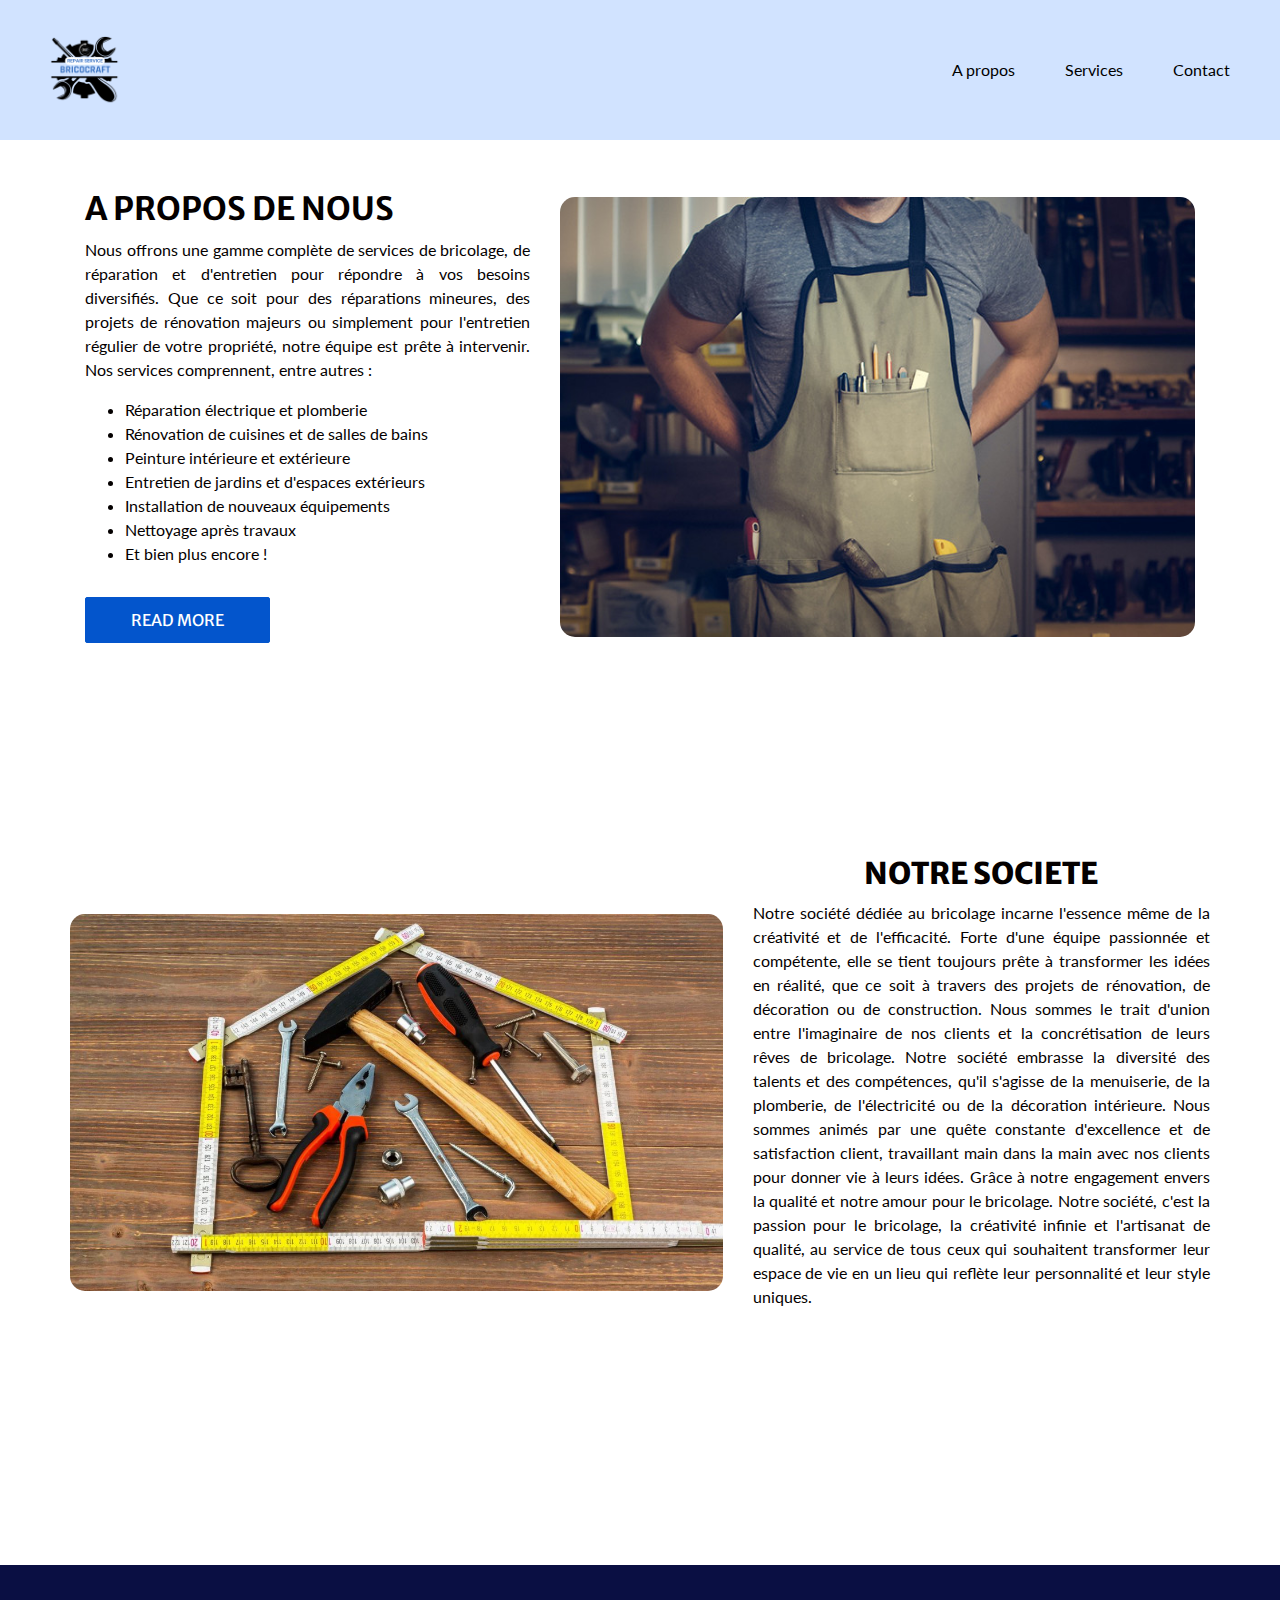
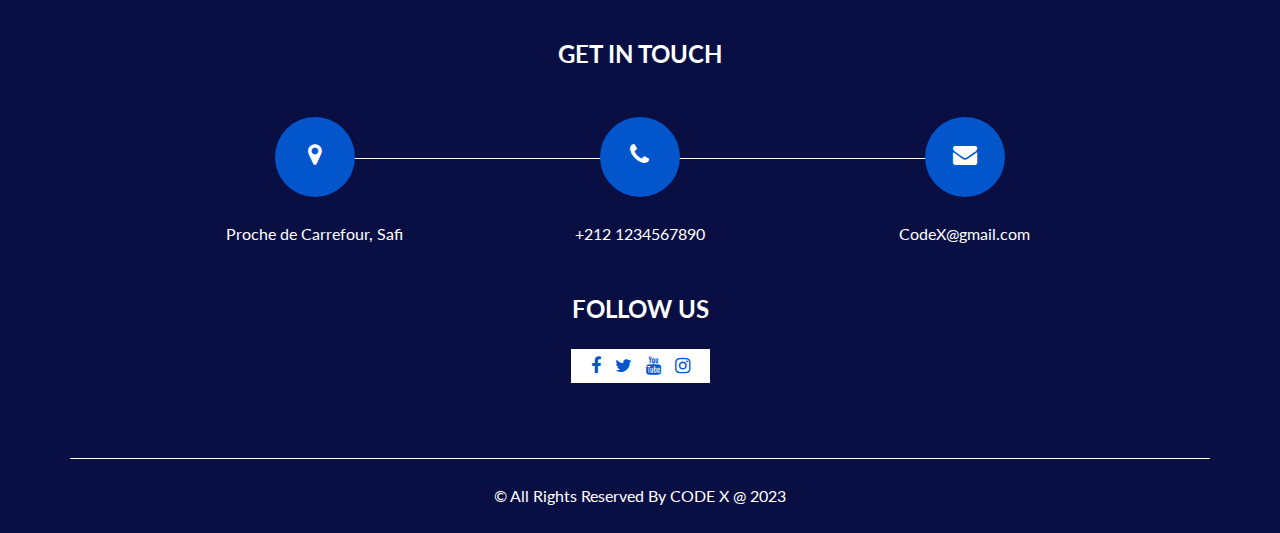
<file: about.html>
<!DOCTYPE html>
<html>
  <head>
    <meta charset="utf-8" />
    <meta http-equiv="X-UA-Compatible" content="IE=edge" />
    <meta
      name="viewport"
      content="width=device-width, initial-scale=1, shrink-to-fit=no"
    />
    <meta name="keywords" content="" />
    <meta name="description" content="" />
    <meta name="author" content="" />
    <title>BricoCraft</title>
    <link
      rel="stylesheet"
      type="text/css"
      href="https://cdnjs.cloudflare.com/ajax/libs/OwlCarousel2/2.3.4/assets/owl.carousel.min.css"
    />
    <link rel="icon" href="images/bricolage.png" type="image/x-icon">
    <link rel="stylesheet" type="text/css" href="css/bootstrap.css" />
    <link rel="stylesheet" type="text/css" href="css/font-awesome.min.css" />
    <link href="css/style.css" rel="stylesheet" />
    <link href="css/responsive.css" rel="stylesheet" />
  </head>

  <body>
    <div class="hero_area">
      <header class="header_section">
        <div class="header_bottom">
          <div class="container-fluid">
            <nav class="navbar navbar-expand-lg custom_nav-container">
              <a class="navbar-brand" href="index.html">
                <img
                  src="images/bricolage.png"
                  style="background: transparent"
                  width="120px"
                  alt=""
                />
              </a>
              <button
                class="navbar-toggler"
                type="button"
                data-toggle="collapse"
                data-target="#navbarSupportedContent"
                aria-controls="navbarSupportedContent"
                aria-expanded="false"
                aria-label="Toggle navigation"
              >
                <span class=""> </span>
              </button>

              <div class="collapse navbar-collapse" id="navbarSupportedContent">
                <ul class="navbar-nav">
                  <li class="nav-item active"></li>
                  <li class="nav-item">
                    <a class="nav-link" href="about.html"> A propos</a>
                  </li>
                  <li class="nav-item">
                    <a class="nav-link" href="services.html">Services</a>
                  </li>
                  <li class="nav-item">
                    <a class="nav-link" href="contact.html">Contact</a>
                  </li>
                </ul>
              </div>
            </nav>
          </div>
        </div>
      </header>
    </div>
    <section class="about_section layout_padding-bottom">
      <div class="container">
        <div class="row" style="margin: 50px 0">
          <div class="col-lg-5 col-md-6">
            <div class="detail-box">
              <h2>A propos de Nous</h2>
              <p style="text-align: justify">
                Nous offrons une gamme complète de services de bricolage, de
                réparation et d'entretien pour répondre à vos besoins
                diversifiés. Que ce soit pour des réparations mineures, des
                projets de rénovation majeurs ou simplement pour l'entretien
                régulier de votre propriété, notre équipe est prête à
                intervenir. Nos services comprennent, entre autres :
              </p>
              <ul>
                <li>Réparation électrique et plomberie</li>
                <li>Rénovation de cuisines et de salles de bains</li>
                <li>Peinture intérieure et extérieure</li>
                <li>Entretien de jardins et d'espaces extérieurs</li>
                <li>Installation de nouveaux équipements</li>
                <li>Nettoyage après travaux</li>
                <li>Et bien plus encore !</li>
              </ul>

              <a href="#notreSoc"> Read More </a>
            </div>
          </div>
          <div class="col-lg-7 col-md-6">
            <div class="img-box">
              <img
                src="images/about-img.jpg"
                style="border-radius: 15px"
                alt=""
              />
            </div>
          </div>
        </div>
        <br />
      </div>
      <section class="about_section layout_padding-bottom">
        <div class="container">
          <div class="row" style="flex-direction: row-reverse;">
            <div class="col-lg-5 col-md-6">
              <div class="detail-box" style="text-align: justify;">
                <h2 style="font-size: 30px;font-weight: 800;text-align: center;margin-top: 30%;" id="notreSoc">
                  Notre Societe
                </h2>
                <p>
                  Notre société dédiée au bricolage incarne l'essence même de la
                créativité et de l'efficacité. Forte d'une équipe passionnée et
                compétente, elle se tient toujours prête à transformer les idées
                en réalité, que ce soit à travers des projets de rénovation, de
                décoration ou de construction. Nous sommes le trait d'union
                entre l'imaginaire de nos clients et la concrétisation de leurs
                rêves de bricolage. Notre société embrasse la diversité des
                talents et des compétences, qu'il s'agisse de la menuiserie, de
                la plomberie, de l'électricité ou de la décoration intérieure.
                Nous sommes animés par une quête constante d'excellence et de
                satisfaction client, travaillant main dans la main avec nos
                clients pour donner vie à leurs idées. Grâce à notre engagement
                envers la qualité et notre amour pour le bricolage. Notre société, c'est la passion pour le
                bricolage, la créativité infinie et l'artisanat de qualité, au
                service de tous ceux qui souhaitent transformer leur espace de
                vie en un lieu qui reflète leur personnalité et leur style
                uniques.
                </p>
              </div>
            </div>
            <div class="col-lg-7 col-md-6">
              <div class="img-box">
                <img src="images/bric.jpg" style="margin-top: 25%; border-radius: 15px"alt=""/>
              </div>
            </div>
          </div>
        </div>
      </section> 
    </section>
    <section class="info_section">
      <div class="container">
        <h4>Get In Touch</h4>
        <div class="row">
          <div class="col-lg-10 mx-auto">
            <div class="info_items">
              <div class="row">
                <div class="col-md-4">
                  <a href="">
                    <div class="item">
                      <div class="img-box">
                        <i class="fa fa-map-marker" aria-hidden="true"></i>
                      </div>
                      <p>Proche de Carrefour, Safi</p>
                    </div>
                  </a>
                </div>
                <div class="col-md-4">
                  <a href="">
                    <div class="item">
                      <div class="img-box">
                        <i class="fa fa-phone" aria-hidden="true"></i>
                      </div>
                      <p>+212 1234567890</p>
                    </div>
                  </a>
                </div>
                <div class="col-md-4">
                  <a href="">
                    <div class="item">
                      <div class="img-box">
                        <i class="fa fa-envelope" aria-hidden="true"></i>
                      </div>
                      <p>CodeX@gmail.com</p>
                    </div>
                  </a>
                </div>
              </div>
            </div>
          </div>
        </div>
      </div>
      <div class="social-box">
        <h4>Follow Us</h4>
        <div class="box">
          <a href="">
            <i class="fa fa-facebook" aria-hidden="true"></i>
          </a>
          <a href="">
            <i class="fa fa-twitter" aria-hidden="true"></i>
          </a>
          <a href="">
            <i class="fa fa-youtube" aria-hidden="true"></i>
          </a>
          <a href="">
            <i class="fa fa-instagram" aria-hidden="true"></i>
          </a>
        </div>
      </div>
    </section>
    <footer class="footer_section">
      <div class="container">
        <p>
          &copy; <span id="displayDateYear"></span> All Rights Reserved By
          <a href="https://html.design/">CODE X @ 2023</a>
        </p>
      </div>
    </footer>
  </body>
</html>
</file>
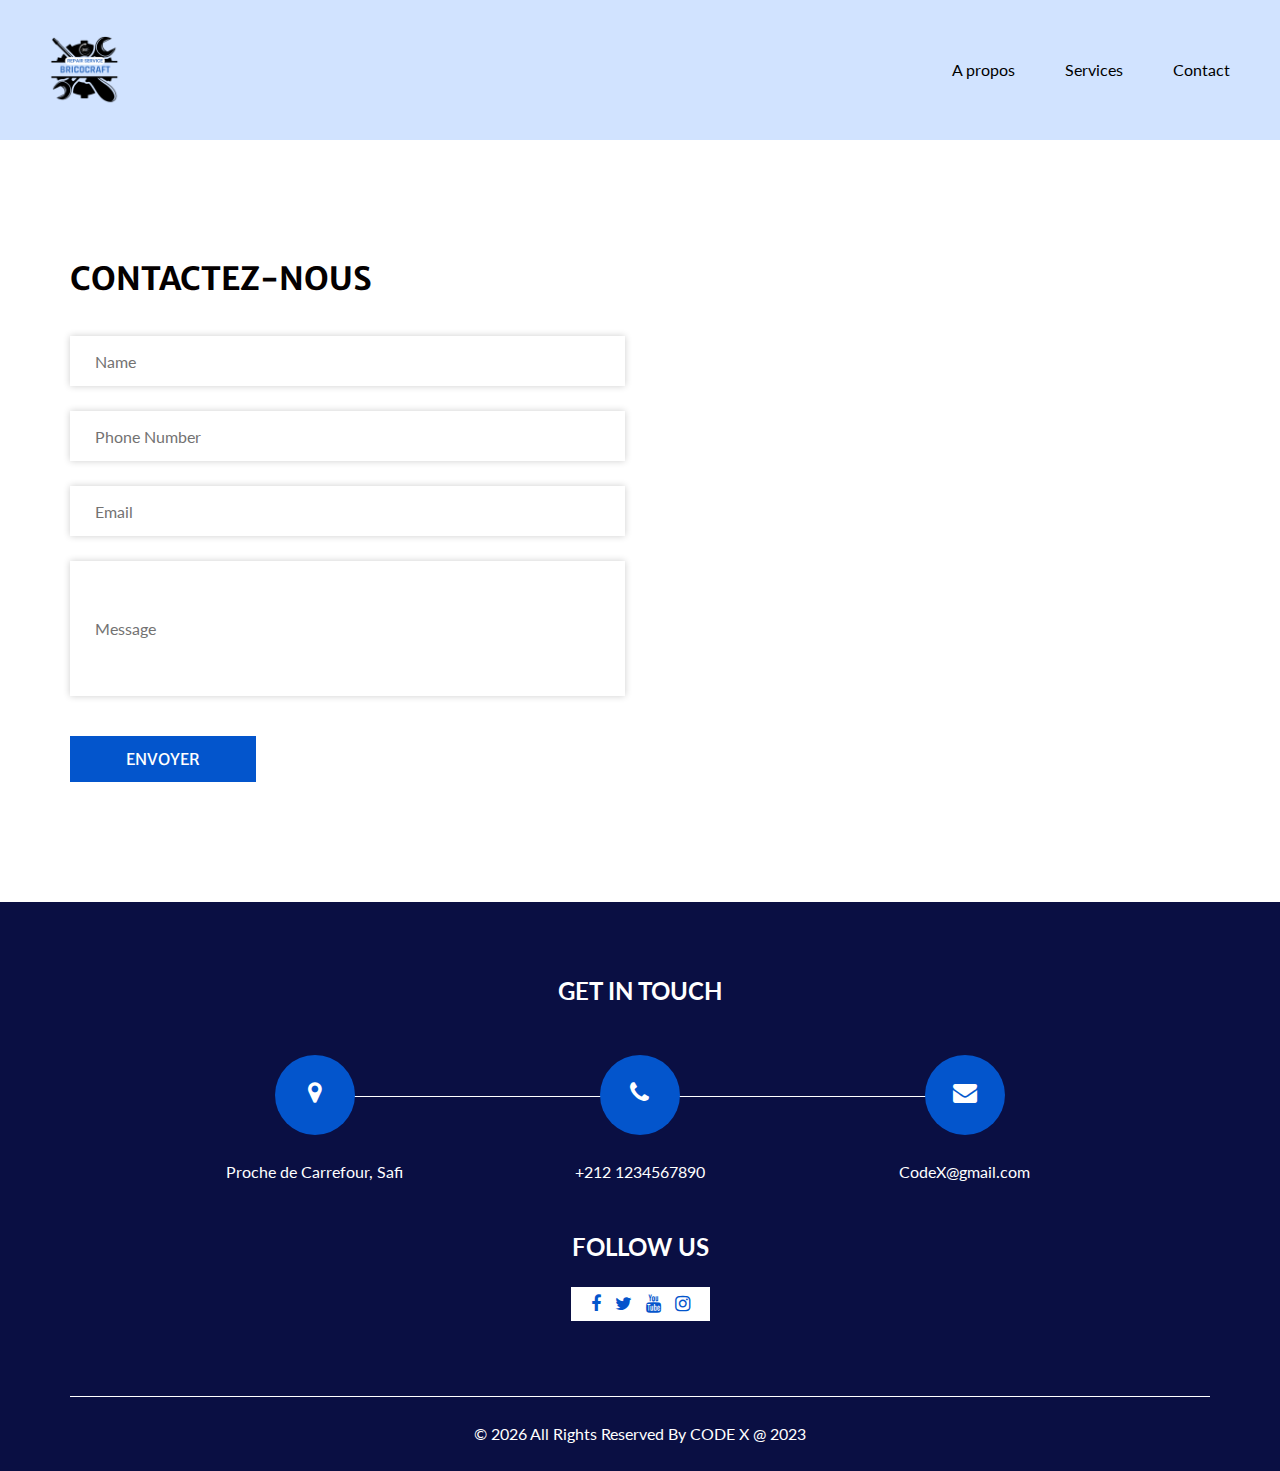
<file: contact.html>
<!DOCTYPE html>
<html>
  <head>
    <meta charset="utf-8" />
    <meta http-equiv="X-UA-Compatible" content="IE=edge" />
    <meta
      name="viewport"
      content="width=device-width, initial-scale=1, shrink-to-fit=no"
    />
    <meta name="keywords" content="" />
    <meta name="description" content="" />
    <meta name="author" content="" />
    <title>BricoCraft</title>
    <link
      rel="stylesheet"
      type="text/css"
      href="https://cdnjs.cloudflare.com/ajax/libs/OwlCarousel2/2.3.4/assets/owl.carousel.min.css"
    />
    <link rel="icon" href="images/bricolage.png" type="image/x-icon">
    <link rel="stylesheet" type="text/css" href="css/bootstrap.css" />
    <link rel="stylesheet" type="text/css" href="css/font-awesome.min.css" />
    <link href="css/style.css" rel="stylesheet" />
    <link href="css/responsive.css" rel="stylesheet" />
  </head>

  <body>
    <div class="hero_area">
      <header class="header_section">
        <div class="header_bottom">
          <div class="container-fluid">
            <nav class="navbar navbar-expand-lg custom_nav-container">
              <a class="navbar-brand" href="index.html">
                <img src="images/bricolage.png" style="background: transparent;"  width="120px" alt="">
              </a>
              <button
                class="navbar-toggler"
                type="button"
                data-toggle="collapse"
                data-target="#navbarSupportedContent"
                aria-controls="navbarSupportedContent"
                aria-expanded="false"
                aria-label="Toggle navigation"
              >
                <span class=""> </span>
              </button>

              <div class="collapse navbar-collapse" id="navbarSupportedContent">
                <ul class="navbar-nav ">
                    <li class="nav-item">
                      <a class="nav-link" href="about.html"> A propos</a>
                    </li>
                    <li class="nav-item">
                      <a class="nav-link" href="services.html">Services</a>
                    </li>
                    <li class="nav-item">
                      <a class="nav-link" href="contact.html">Contact</a>
                    </li>
                  </ul>
              </div>
            </nav>
          </div>
        </div>
      </header>
    </div>
    <section class="contact_section layout_padding">
      <div class="container">
        <div class="heading_container">
          <h2>Contactez-nous</h2>
        </div>
        <div class="row">
          <div class="col-md-6">
            <form action="">
              <div>
                <input type="text" placeholder="Name" />
              </div>
              <div>
                <input type="text" placeholder="Phone Number" />
              </div>
              <div>
                <input type="email" placeholder="Email" />
              </div>
              <div>
                <input type="text" class="message-box" placeholder="Message" />
              </div>
              <div class="d-flex">
                <button>Envoyer</button>
              </div>
            </form>
          </div>
          <div class="col-md-6">
            <div class="map_container">
              <div class="map">
                <iframe src="https://www.google.com/maps/embed?pb=!1m18!1m12!1m3!1d3372.7000598514055!2d-9.23766132449436!3d32.293041173869646!2m3!1f0!2f0!3f0!3m2!1i1024!2i768!4f13.1!3m3!1m2!1s0xdac211719897669%3A0x6f59fa5bb517f58a!2sYouCode%20Safi!5e0!3m2!1sfr!2sma!4v1696585464386!5m2!1sfr!2sma" width="600" height="450" style="border:0;" allowfullscreen="" loading="lazy" referrerpolicy="no-referrer-when-downgrade"></iframe>
              </div>
            </div>
          </div>
        </div>
      </div>
    </section>
    <section class="info_section ">
    <div class="container">
      <h4>
        Get In Touch
      </h4>
      <div class="row">
        <div class="col-lg-10 mx-auto">
          <div class="info_items">
            <div class="row">
              <div class="col-md-4">
                <a href="">
                  <div class="item ">
                    <div class="img-box ">
                      <i class="fa fa-map-marker" aria-hidden="true"></i>
                    </div>
                    <p>
                      Proche de Carrefour, Safi
                    </p>
                  </div>
                </a>
              </div>
              <div class="col-md-4">
                <a href="">
                  <div class="item ">
                    <div class="img-box ">
                      <i class="fa fa-phone" aria-hidden="true"></i>
                    </div>
                    <p>
                      +212 1234567890
                    </p>
                  </div>
                </a>
              </div>
              <div class="col-md-4">
                <a href="">
                  <div class="item ">
                    <div class="img-box">
                      <i class="fa fa-envelope" aria-hidden="true"></i>
                    </div>
                    <p>
                      CodeX@gmail.com
                    </p>
                  </div>
                </a>
              </div>
            </div>
          </div>
        </div>
      </div>
    </div>
    <div class="social-box">
      <h4>
        Follow Us
      </h4>
      <div class="box">
        <a href="">
          <i class="fa fa-facebook" aria-hidden="true"></i>
        </a>
        <a href="">
          <i class="fa fa-twitter" aria-hidden="true"></i>
        </a>
        <a href="">
          <i class="fa fa-youtube" aria-hidden="true"></i>
        </a>
        <a href="">
          <i class="fa fa-instagram" aria-hidden="true"></i>
        </a>
      </div>
    </div>
  </section>
  <footer class="footer_section">
    <div class="container">
      <p>
        &copy; <span id="displayDateYear"></span> All Rights Reserved By
        <a href="https://html.design/">CODE X @ 2023</a>
      </p>
    </div>
  </footer>
  <script src="js/jquery-3.4.1.min.js"></script>
  <script src="js/bootstrap.js"></script>
  <script src="https://cdnjs.cloudflare.com/ajax/libs/OwlCarousel2/2.3.4/owl.carousel.min.js">
  </script>
  <script src="js/custom.js"></script>

  </body>
</html>
</file>
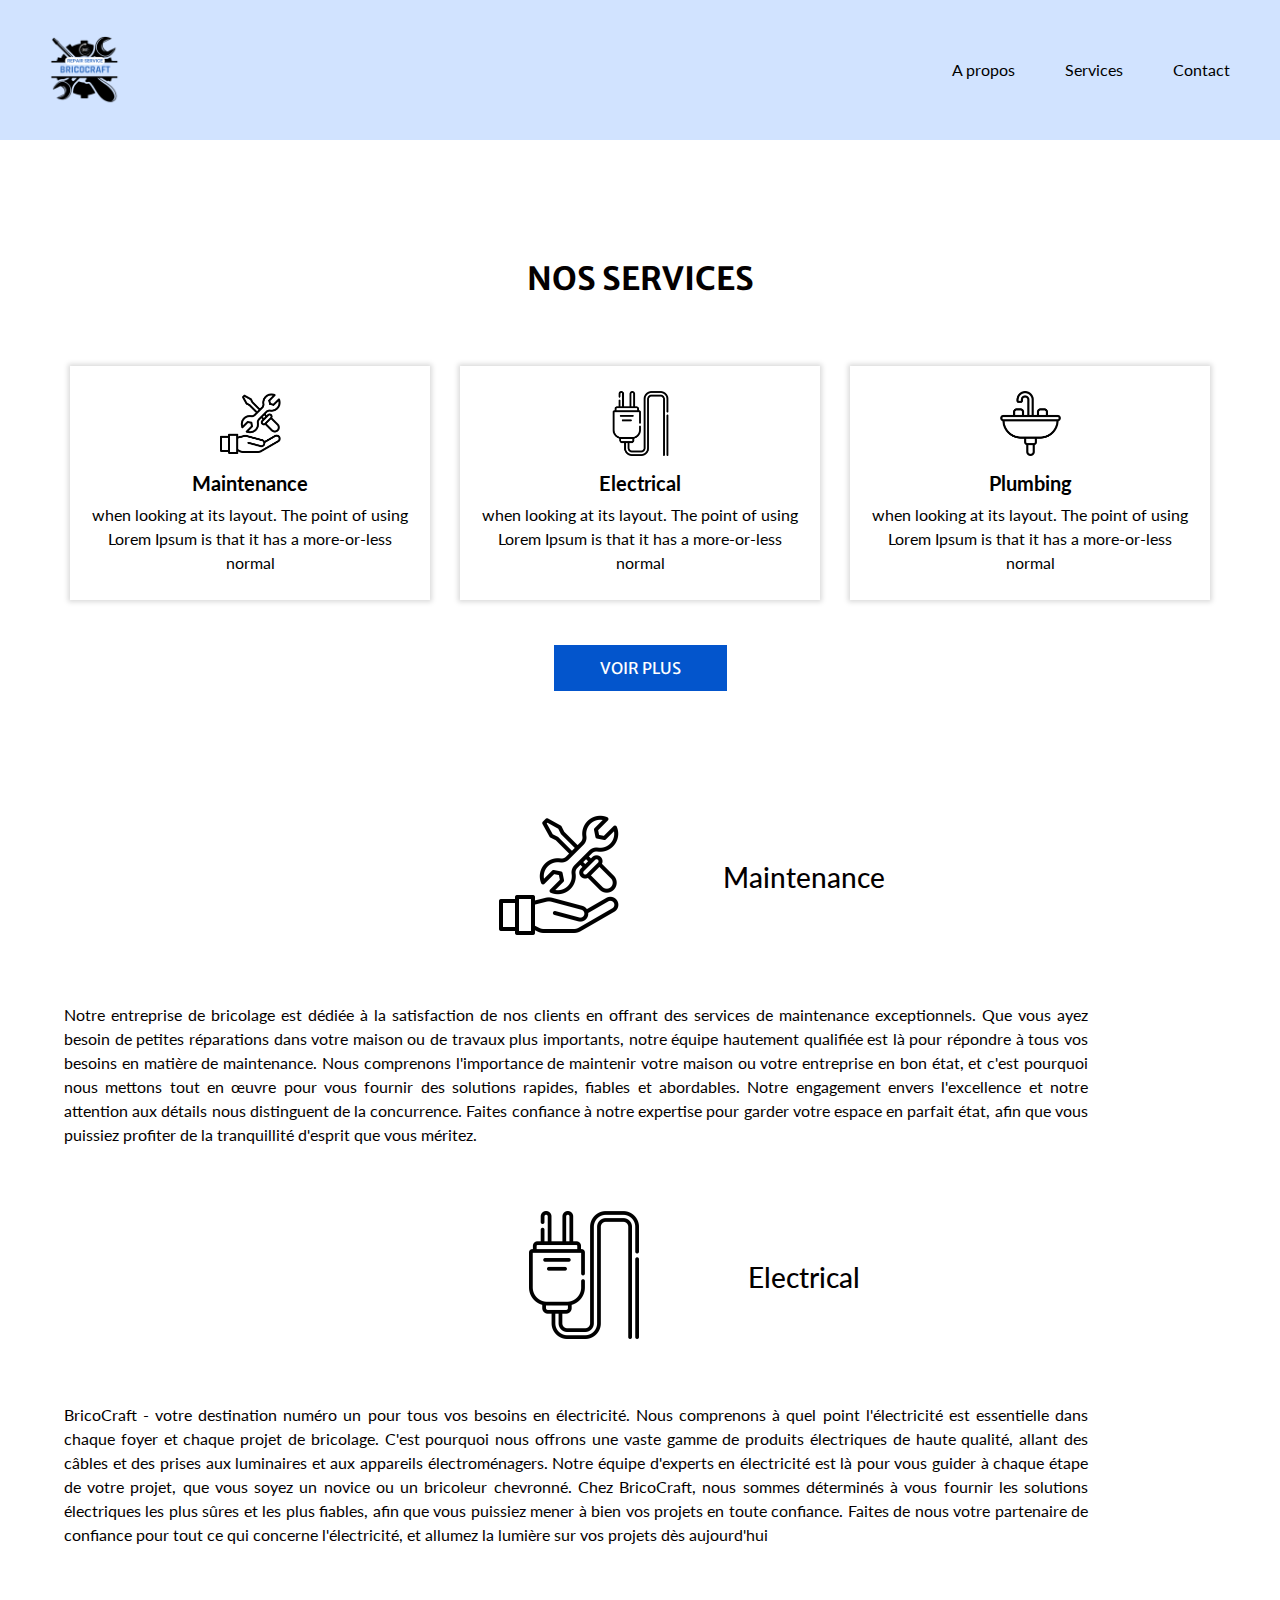
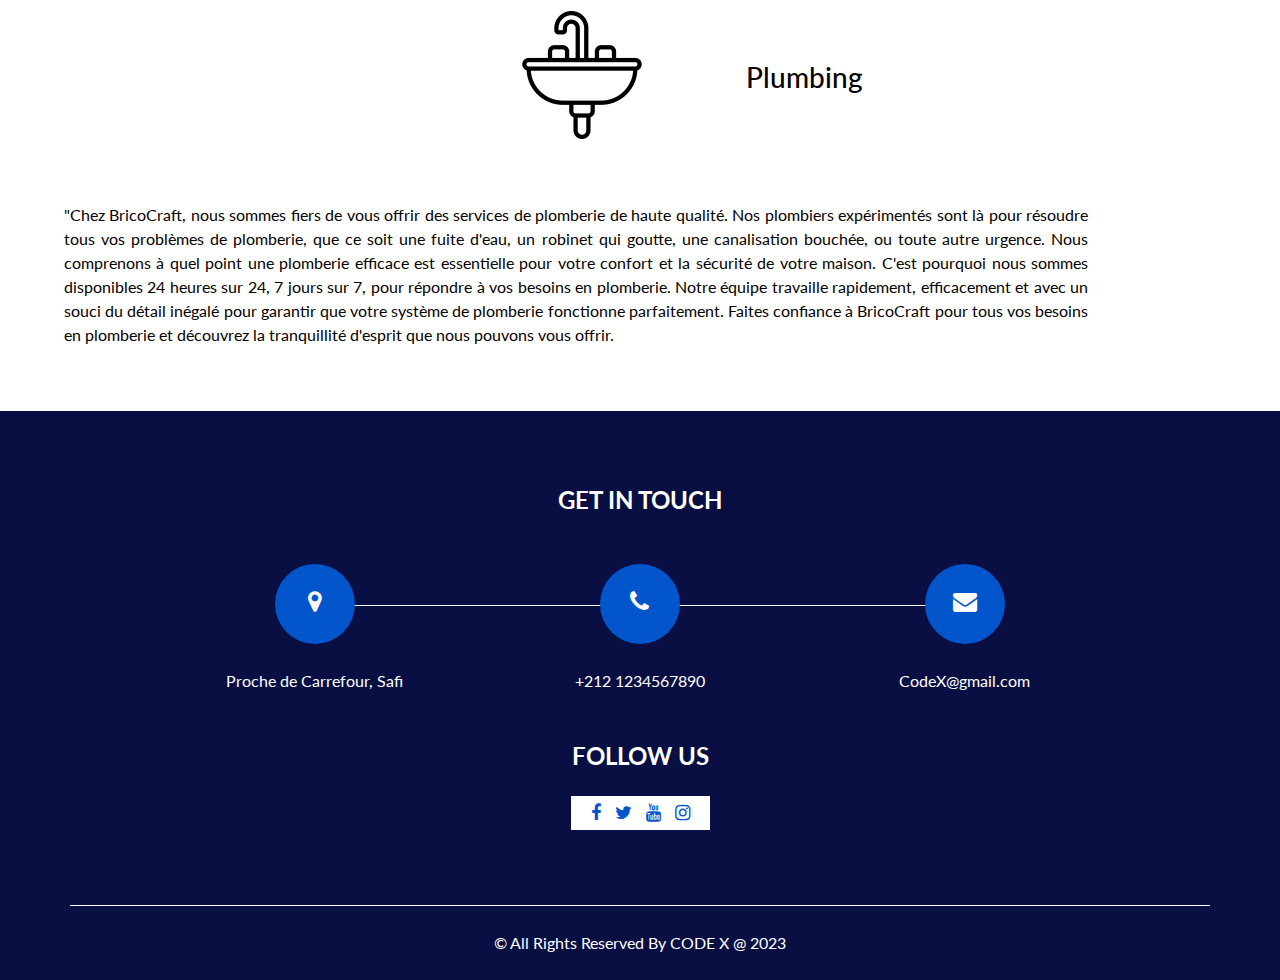
<file: services.html>
<!DOCTYPE html>
<html>
  <head>
    <meta charset="utf-8" >
    <meta http-equiv="X-UA-Compatible" content="IE=edge" >
    <meta
      name="viewport"
      content="width=device-width, initial-scale=1, shrink-to-fit=no"
    >
    <meta name="keywords" content="" >
    <meta name="description" content="" >
    <meta name="author" content="" >
    <title>BricoCraft</title>
    <link
      rel="stylesheet"
      type="text/css"
      href="https://cdnjs.cloudflare.com/ajax/libs/OwlCarousel2/2.3.4/assets/owl.carousel.min.css"
    >
    <link rel="icon" href="images/bricolage.png" type="image/x-icon" >
    <link rel="stylesheet" type="text/css" href="css/bootstrap.css" >
    <link rel="stylesheet" type="text/css" href="css/font-awesome.min.css" >
    <link href="css/style.css" rel="stylesheet" >
    <link href="css/responsive.css" rel="stylesheet" >
  </head>

  <body>
    <div class="hero_area">
      <header class="header_section">
        <div class="header_bottom">
          <div class="container-fluid">
            <nav class="navbar navbar-expand-lg custom_nav-container">
              <a class="navbar-brand" href="index.html">
                <img
                  src="images/bricolage.png"
                  style="background: transparent"
                  width="120px"
                  alt=""
                >
              </a>
              <button
                class="navbar-toggler"
                type="button"
                data-toggle="collapse"
                data-target="#navbarSupportedContent"
                aria-controls="navbarSupportedContent"
                aria-expanded="false"
                aria-label="Toggle navigation"
              >
                <span class=""> </span>
              </button>

              <div class="collapse navbar-collapse" id="navbarSupportedContent">
                <ul class="navbar-nav">
                  <li class="nav-item">
                    <a class="nav-link" href="about.html"> A propos</a>
                  </li>
                  <li class="nav-item">
                    <a class="nav-link" href="services.html">Services</a>
                  </li>
                  <li class="nav-item">
                    <a class="nav-link" href="contact.html">Contact</a>
                  </li>
                </ul>
              </div>
            </nav>
          </div>
        </div>
      </header>
    </div>
    <section class="service_section layout_padding">
      <div class="container">
        <div class="heading_container heading_center">
          <h2>Nos Services</h2>
        </div>
        <div class="row" style="display: flex;">
          <a href="#maintenance" class="col-sm-6 col-md-4 mx-auto" style="color: black;">
            <div>
              <div class="box">
                <div class="img-box">
                  <img src="images/s1.png" alt="" >
                </div>
                <div class="detail-box">
                  <h5>Maintenance</h5>
                  <p>
                    when looking at its layout. The point of using Lorem Ipsum
                    is that it has a more-or-less normal
                  </p>
                </div>
              </div>
            </div>
          </a>
          <a href="#electrical" class="col-sm-6 col-md-4 mx-auto" style="color: black;">
            <div >
              <div class="box">
                <div class="img-box">
                  <img src="images/s2.png" alt="" >
                </div>
                <div class="detail-box">
                  <h5>Electrical</h5>
                  <p>
                    when looking at its layout. The point of using Lorem Ipsum
                    is that it has a more-or-less normal
                  </p>
                </div>
              </div>
            </div>
          </a>
          <a href="#plumbing" class="col-sm-6 col-md-4 mx-auto" style="color: black;">
            <div >
              <div class="box">
                <div class="img-box">
                  <img src="images/s3.png" alt="" >
                </div>
                <div class="detail-box">
                  <h5>Plumbing</h5>
                  <p>
                    when looking at its layout. The point of using Lorem Ipsum
                    is that it has a more-or-less normal
                  </p>
                </div>
              </div>
            </div>
          </a>
        </div>
        <div class="btn-box">
          <a href="#maintenance"> Voir Plus </a>
        </div>
      </div>
    </section>
    <section class="view-more">
      <div>
        <div style="display: flex; justify-content: center">
          <img src="images/s1.png" style="margin: 0 100px;width:10% " alt="" >
          <h3 style="margin-top: 50px" id="maintenance">Maintenance</h3>
        </div>
        <p style="width: 80%; margin: 5%; text-align: justify">
          Notre entreprise de bricolage est dédiée à la satisfaction de nos
          clients en offrant des services de maintenance exceptionnels. Que vous
          ayez besoin de petites réparations dans votre maison ou de travaux
          plus importants, notre équipe hautement qualifiée est là pour répondre
          à tous vos besoins en matière de maintenance. Nous comprenons
          l'importance de maintenir votre maison ou votre entreprise en bon
          état, et c'est pourquoi nous mettons tout en œuvre pour vous fournir
          des solutions rapides, fiables et abordables. Notre engagement envers
          l'excellence et notre attention aux détails nous distinguent de la
          concurrence. Faites confiance à notre expertise pour garder votre
          espace en parfait état, afin que vous puissiez profiter de la
          tranquillité d'esprit que vous méritez.
        </p>
      </div>
      <div>
        <div style="display: flex; justify-content: center">
          <img src="images/s2.png" style="margin: 0 100px;width:10% " alt="" >
          <h3 style="margin-top: 50px" id="electrical">Electrical</h3>
        </div>
        <p style="width: 80%; margin: 5%; text-align: justify">
          BricoCraft - votre destination numéro un pour tous vos besoins en
          électricité. Nous comprenons à quel point l'électricité est
          essentielle dans chaque foyer et chaque projet de bricolage. C'est
          pourquoi nous offrons une vaste gamme de produits électriques de haute
          qualité, allant des câbles et des prises aux luminaires et aux
          appareils électroménagers. Notre équipe d'experts en électricité est
          là pour vous guider à chaque étape de votre projet, que vous soyez un
          novice ou un bricoleur chevronné. Chez BricoCraft, nous sommes
          déterminés à vous fournir les solutions électriques les plus sûres et
          les plus fiables, afin que vous puissiez mener à bien vos projets en
          toute confiance. Faites de nous votre partenaire de confiance pour
          tout ce qui concerne l'électricité, et allumez la lumière sur vos
          projets dès aujourd'hui
        </p>
      </div>
      <div>
        <div style="display: flex; justify-content: center">
          <img src="images/s3.png" style="margin: 0 100px;width:10% " alt="" >
          <h3 style="margin-top: 50px" id="plumbing">Plumbing</h3>
        </div>
        <p style="width: 80%; margin: 5%; text-align: justify">
          "Chez BricoCraft, nous sommes fiers de vous offrir des services de
          plomberie de haute qualité. Nos plombiers expérimentés sont là pour
          résoudre tous vos problèmes de plomberie, que ce soit une fuite d'eau,
          un robinet qui goutte, une canalisation bouchée, ou toute autre
          urgence. Nous comprenons à quel point une plomberie efficace est
          essentielle pour votre confort et la sécurité de votre maison. C'est
          pourquoi nous sommes disponibles 24 heures sur 24, 7 jours sur 7, pour
          répondre à vos besoins en plomberie. Notre équipe travaille
          rapidement, efficacement et avec un souci du détail inégalé pour
          garantir que votre système de plomberie fonctionne parfaitement.
          Faites confiance à BricoCraft pour tous vos besoins en plomberie et
          découvrez la tranquillité d'esprit que nous pouvons vous offrir.
        </p>
      </div>
    </section>
    <section class="info_section">
      <div class="container">
        <h4>Get In Touch</h4>
        <div class="row">
          <div class="col-lg-10 mx-auto">
            <div class="info_items">
              <div class="row">
                <div class="col-md-4">
                  <a href="">
                    <div class="item">
                      <div class="img-box">
                        <i class="fa fa-map-marker" aria-hidden="true"></i>
                      </div>
                      <p>Proche de Carrefour, Safi</p>
                    </div>
                  </a>
                </div>
                <div class="col-md-4">
                  <a href="">
                    <div class="item">
                      <div class="img-box">
                        <i class="fa fa-phone" aria-hidden="true"></i>
                      </div>
                      <p>+212 1234567890</p>
                    </div>
                  </a>
                </div>
                <div class="col-md-4">
                  <a href="">
                    <div class="item">
                      <div class="img-box">
                        <i class="fa fa-envelope" aria-hidden="true"></i>
                      </div>
                      <p>CodeX@gmail.com</p>
                    </div>
                  </a>
                </div>
              </div>
            </div>
          </div>
        </div>
      </div>
      <div class="social-box">
        <h4>Follow Us</h4>
        <div class="box">
          <a href="">
            <i class="fa fa-facebook" aria-hidden="true"></i>
          </a>
          <a href="">
            <i class="fa fa-twitter" aria-hidden="true"></i>
          </a>
          <a href="">
            <i class="fa fa-youtube" aria-hidden="true"></i>
          </a>
          <a href="">
            <i class="fa fa-instagram" aria-hidden="true"></i>
          </a>
        </div>
      </div>
    </section>
    <footer class="footer_section">
      <div class="container">
        <p>
          &copy; <span id="displayDateYear"></span> All Rights Reserved By
          <a href="https://html.design/">CODE X @ 2023</a>
        </p>
      </div>
    </footer>
  </body>
</html>
</file>
<file: css/style.css>
@import url("https://fonts.googleapis.com/css2?family=Lato:wght@400;700&family=Merriweather+Sans:wght@400;700&display=swap");
body {
  font-family: "Lato", sans-serif;
  color: #040000;
}

.layout_padding {
  padding-top: 120px;
  padding-bottom: 120px;
}

.layout_padding2 {
  padding: 45px 0;
}

.layout_padding2-top {
  padding-top: 45px;
}

.layout_padding2-bottom {
  padding-bottom: 45px;
}

.layout_padding-top {
  padding-top: 120px;
}

.layout_padding-bottom {
  padding-bottom: 120px;
}

.heading_container {
  display: -webkit-box;
  display: -ms-flexbox;
  display: flex;
  -webkit-box-orient: vertical;
  -webkit-box-direction: normal;
  -ms-flex-direction: column;
  flex-direction: column;
  -webkit-box-align: start;
  -ms-flex-align: start;
  align-items: flex-start;
}

.heading_container h2 {
  font-weight: bold;
  display: -webkit-box;
  display: -ms-flexbox;
  display: flex;
  -webkit-box-align: center;
  -ms-flex-align: center;
  align-items: center;
  text-transform: uppercase;
  font-family: "Merriweather Sans", sans-serif;
}

.heading_container p {
  margin-bottom: 0;
}

.heading_container.heading_center {
  -webkit-box-align: center;
  -ms-flex-align: center;
  align-items: center;
  text-align: center;
}

h1,
h2 {
  font-family: "Merriweather Sans", sans-serif;
}

a,
a:hover,
a:focus {
  text-decoration: none;
}

/*header section*/
.hero_area {
  position: relative;
  background-color: #d1e3ff;
}

.header_section .container-fluid {
  padding-right: 25px;
  padding-left: 25px;
}

.header_section .header_top {
  padding: 15px 0;
  background-color: #000000;
}

.header_section .header_top .contact_nav {
  display: -webkit-box;
  display: -ms-flexbox;
  display: flex;
  -webkit-box-pack: justify;
  -ms-flex-pack: justify;
  justify-content: space-between;
}

.header_section .header_top .contact_nav a {
  color: #ffffff;
}

.header_section .header_top .contact_nav a i {
  color: #ff8a1d;
}

.header_section .header_bottom {
  padding: 10px 0;
}

.navbar-brand {
  padding: 0;
  margin: 0;
  color: #000000;
  font-weight: bold;
  font-size: 24px;
  font-weight: bold;
}

.navbar-brand span {
  color: #0355cc;
  text-transform: uppercase;
}

.custom_nav-container {
  padding: 0;
}

.custom_nav-container .navbar-nav {
  margin-left: auto;
}

.custom_nav-container .navbar-nav .nav-item .nav-link {
  padding: 10px 25px;
  color: #000000;
  text-align: center;
}

.custom_nav-container .navbar-nav .nav-item:hover .nav-link,
.custom_nav-container .navbar-nav .nav-item.active .nav-link {
  color: #0355cc;
}

.custom_nav-container .form-inline .nav_search-btn {
  width: 35px;
  height: 35px;
  padding: 0;
  border: none;
  color: #000000;
}

.custom_nav-container .form-inline .nav_search-btn:hover {
  color: #0355cc;
}

.custom_nav-container .navbar-toggler {
  outline: none;
}

.custom_nav-container .navbar-toggler {
  padding: 0;
  width: 37px;
  height: 42px;
  -webkit-transition: all 0.3s;
  transition: all 0.3s;
}

.custom_nav-container .navbar-toggler span {
  display: block;
  width: 35px;
  height: 4px;
  background-color: #000000;
  margin: 7px 0;
  -webkit-transition: all 0.3s;
  transition: all 0.3s;
  position: relative;
  border-radius: 5px;
  -webkit-transition: all 0.3s;
  transition: all 0.3s;
}

.custom_nav-container .navbar-toggler span::before,
.custom_nav-container .navbar-toggler span::after {
  content: "";
  position: absolute;
  left: 0;
  height: 100%;
  width: 100%;
  background-color: #000000;
  top: -10px;
  border-radius: 5px;
  -webkit-transition: all 0.3s;
  transition: all 0.3s;
}

.custom_nav-container .navbar-toggler span::after {
  top: 10px;
}

.custom_nav-container .navbar-toggler[aria-expanded="true"] {
  -webkit-transform: rotate(360deg);
  transform: rotate(360deg);
}

.custom_nav-container .navbar-toggler[aria-expanded="true"] span {
  -webkit-transform: rotate(45deg);
  transform: rotate(45deg);
}

.custom_nav-container .navbar-toggler[aria-expanded="true"] span::before,
.custom_nav-container .navbar-toggler[aria-expanded="true"] span::after {
  -webkit-transform: rotate(90deg);
  transform: rotate(90deg);
  top: 0;
}

.custom_nav-container .navbar-toggler[aria-expanded="true"] .s-1 {
  -webkit-transform: rotate(45deg);
  transform: rotate(45deg);
  margin: 0;
  margin-bottom: -4px;
}

.custom_nav-container .navbar-toggler[aria-expanded="true"] .s-2 {
  display: none;
}

.custom_nav-container .navbar-toggler[aria-expanded="true"] .s-3 {
  -webkit-transform: rotate(-45deg);
  transform: rotate(-45deg);
  margin: 0;
  margin-top: -4px;
}

.custom_nav-container .navbar-toggler[aria-expanded="false"] .s-1,
.custom_nav-container .navbar-toggler[aria-expanded="false"] .s-2,
.custom_nav-container .navbar-toggler[aria-expanded="false"] .s-3 {
  -webkit-transform: none;
  transform: none;
}

.quote_btn-container {
  display: -webkit-box;
  display: -ms-flexbox;
  display: flex;
  -webkit-box-align: center;
  -ms-flex-align: center;
  align-items: center;
}

.quote_btn-container a {
  color: #ffffff;
  margin-right: 25px;
  text-transform: uppercase;
}

.quote_btn-container a span {
  margin-left: 5px;
}

.quote_btn-container a:hover {
  color: #ff8a1d;
}

/*end header section*/
/* slider section */
.slider_section {
  -webkit-box-flex: 1;
  -ms-flex: 1;
  flex: 1;
  display: -webkit-box;
  display: -ms-flexbox;
  display: flex;
  -webkit-box-align: center;
  -ms-flex-align: center;
  align-items: center;
  background-size: cover;
  background-position: bottom;
}

.slider_section .row {
  -webkit-box-align: center;
  -ms-flex-align: center;
  align-items: center;
}

.slider_section #customCarousel1 {
  width: 100%;
  position: unset;
}

.slider_section .detail-box {
  padding-bottom: 90px;
}

.slider_section .detail-box h1 {
  font-weight: bold;
  margin-bottom: 25px;
  color: #0355cc;
}

.slider_section .detail-box p {
  color: #444;
  font-size: 15px;
}

.slider_section .detail-box a {
  display: inline-block;
  font-family: "Merriweather Sans", sans-serif;
  text-transform: uppercase;
  padding: 10px 45px;
  background-color: #ff8a1d;
  border: 1px solid #ff8a1d;
  border-radius: 5px;
  color: #ffffff;
  margin-top: 15px;
}

.slider_section .detail-box a:hover {
  background-color: transparent;
  color: #ff8a1d;
}

.slider_section .img-box img {
  width: 100%;
}

.feature_section {
  -webkit-transform: translateY(-50%);
  transform: translateY(-50%);
}

.feature_section .feature_container {
  display: -webkit-box;
  display: -ms-flexbox;
  display: flex;
}

.feature_section .feature_container .box {
  -webkit-box-flex: 1;
  -ms-flex: 1;
  flex: 1;
  display: -webkit-box;
  display: -ms-flexbox;
  display: flex;
  -webkit-box-orient: vertical;
  -webkit-box-direction: normal;
  -ms-flex-direction: column;
  flex-direction: column;
  -webkit-box-align: center;
  -ms-flex-align: center;
  align-items: center;
  text-align: center;
  margin: 0 10px;
  padding: 45px 15px;
  background-color: #ffffff;
  color: #555089;
  -webkit-transition: all 0.3s;
  transition: all 0.3s;
  -webkit-box-shadow: 0 0 15px 0 rgba(0, 0, 0, 0.2);
  box-shadow: 0 0 15px 0 rgba(0, 0, 0, 0.2);
}

.feature_section .feature_container .box .img-box {
  width: 90px;
  height: 90px;
}

.feature_section .feature_container .box .img-box svg {
  width: 100%;
  height: auto;
  max-height: 100%;
  fill: #726dae;
  -webkit-transition: all 0.3s;
  transition: all 0.3s;
}

.feature_section .feature_container .box .img-box svg path {
  fill: #726dae;
}

.feature_section .feature_container .box .name {
  margin-top: 20px;
  text-transform: uppercase;
  font-family: "Merriweather Sans", sans-serif;
  margin-bottom: 0;
}

.feature_section .feature_container .box:hover,
.feature_section .feature_container .box.active {
  background-color: #ff8a1d;
  color: #ffffff;
}

.feature_section .feature_container .box:hover .img-box svg,
.feature_section .feature_container .box.active .img-box svg {
  fill: #ffffff;
}

.feature_section .feature_container .box:hover .img-box svg path,
.feature_section .feature_container .box.active .img-box svg path {
  fill: #ffffff;
}

.about_section .row {
  -webkit-box-align: center;
  -ms-flex-align: center;
  align-items: center;
}

.about_section .detail-box h2 {
  text-transform: uppercase;
  font-weight: bold;
}

.about_section .detail-box p {
  margin-top: 10px;
}

.about_section .detail-box a {
  margin-top: 15px;
  display: inline-block;
  font-family: "Merriweather Sans", sans-serif;
  text-transform: uppercase;
  padding: 10px 45px;
  background-color: #0355cc;
  border: 1px solid #0355cc;
  border-radius: 2px;
  color: #ffffff;
}

.about_section .detail-box a:hover {
  background-color: transparent;
  color: #0355cc;
}

.about_section .img-box img {
  width: 100%;
}

.professional_section {
  background-color: #d1e3ff;
}

.professional_section .row {
  -webkit-box-align: center;
  -ms-flex-align: center;
  align-items: center;
}

.professional_section .img-box img {
  width: 100%;
}

.professional_section .detail-box h2 {
  text-transform: uppercase;
  font-weight: bold;
  color: #0355cc;
}

.professional_section .detail-box p {
  margin-top: 20px;
}

.professional_section .detail-box a {
  margin-top: 25px;
  display: inline-block;
  font-family: "Merriweather Sans", sans-serif;
  text-transform: uppercase;
  padding: 10px 45px;
  background-color: #ff8a1d;
  border: 1px solid #ff8a1d;
  border-radius: 2px;
  color: #ffffff;
}

.professional_section .detail-box a:hover {
  background-color: transparent;
  color: #ff8a1d;
}

.service_section {
  position: relative;
}

.service_section .box {
  margin-top: 30px;
  text-align: center;
  -webkit-box-shadow: 0 0 5px 2px rgba(0, 0, 0, 0.15);
  box-shadow: 0 0 5px 2px rgba(0, 0, 0, 0.15);
  padding: 25px 15px;
  -webkit-transition: all 0.3s;
  transition: all 0.3s;
  display: -webkit-box;
  display: -ms-flexbox;
  display: flex;
  -webkit-box-orient: vertical;
  -webkit-box-direction: normal;
  -ms-flex-direction: column;
  flex-direction: column;
  -webkit-box-align: center;
  -ms-flex-align: center;
  align-items: center;
}

.service_section .box .img-box {
  width: 65px;
  height: 65px;
  display: -webkit-box;
  display: -ms-flexbox;
  display: flex;
  -webkit-box-pack: center;
  -ms-flex-pack: center;
  justify-content: center;
  -webkit-box-align: center;
  -ms-flex-align: center;
  align-items: center;
}

.service_section .box .img-box img {
  max-height: 100%;
  max-width: 100%;
  -webkit-transition: all 0.3s;
  transition: all 0.3s;
}

.service_section .box .detail-box {
  margin-top: 15px;
}

.service_section .box .detail-box h5 {
  font-weight: bold;
}

.service_section .box .detail-box p {
  margin: 0;
}

.service_section .box:hover {
  background-color: #ff8a1d;
  color: #ffffff;
}

.service_section .box:hover .img-box img {
  -webkit-filter: brightness(0) invert(1);
  filter: brightness(0) invert(1);
}

.service_section .btn-box {
  display: -webkit-box;
  display: -ms-flexbox;
  display: flex;
  -webkit-box-pack: center;
  -ms-flex-pack: center;
  justify-content: center;
  margin-top: 45px;
}

.service_section .btn-box a {
  display: inline-block;
  font-family: "Merriweather Sans", sans-serif;
  text-transform: uppercase;
  padding: 10px 45px;
  background-color: #0355cc;
  border: 1px solid #0355cc;
  border-radius: 0;
  color: #ffffff;
}

.service_section .btn-box a:hover {
  background-color: transparent;
  color: #0355cc;
}

.client_section .heading_container {
  -webkit-box-align: center;
  -ms-flex-align: center;
  align-items: center;
  text-align: center;
}

.client_section .box {
  margin: 15px;
  -webkit-box-shadow: 0 0 10px 0 rgba(0, 0, 0, 0.2);
  box-shadow: 0 0 10px 0 rgba(0, 0, 0, 0.2);
  padding: 25px;
}

.client_section .box .client_id {
  display: -webkit-box;
  display: -ms-flexbox;
  display: flex;
}

.client_section .box .client_id .img-box {
  width: 125px;
  min-width: 125px;
  margin-right: 15px;
}

.client_section .box .client_id .img-box img {
  width: 100%;
  border-radius: 100%;
}

.client_section .box .client_id .client_detail {
  display: -webkit-box;
  display: -ms-flexbox;
  display: flex;
  -webkit-box-align: center;
  -ms-flex-align: center;
  align-items: center;
  -webkit-box-pack: justify;
  -ms-flex-pack: justify;
  justify-content: space-between;
  -webkit-box-flex: 1;
  -ms-flex: 1;
  flex: 1;
  padding-right: 25px;
}

.client_section .box .client_id .client_detail .client_info h6 {
  margin-bottom: 0;
}

.client_section .box .client_id .client_detail .client_info i {
  color: #fbaf5d;
}

.client_section .box .client_text {
  margin-top: 20px;
}

.client_section .owl-carousel .owl-nav {
  display: -webkit-box;
  display: -ms-flexbox;
  display: flex;
  -webkit-box-pack: center;
  -ms-flex-pack: center;
  justify-content: center;
  margin-top: 20px;
}

.client_section .owl-carousel .owl-nav button {
  width: 50px;
  height: 50px;
  background-color: #0355cc;
  outline: none;
  margin: 0 20px;
  color: #ffffff;
}

.heading_container {
  margin-bottom: 30px;
}

.contact_section input {
  width: 100%;
  border: none;
  height: 50px;
  margin-bottom: 25px;
  padding-left: 25px;
  background-color: #ffffff;
  outline: none;
  color: #000000;
  -webkit-box-shadow: 0 0 7px 0 rgba(0, 0, 0, 0.2);
  box-shadow: 0 0 7px 0 rgba(0, 0, 0, 0.2);
}

.contact_section input::-webkit-input-placeholder {
  color: #737272;
}

.contact_section input:-ms-input-placeholder {
  color: #737272;
}

.contact_section input::-ms-input-placeholder {
  color: #737272;
}

.contact_section input::placeholder {
  color: #737272;
}

.contact_section input.message-box {
  height: 135px;
}

.contact_section button {
  border: none;
  display: inline-block;
  font-family: "Merriweather Sans", sans-serif;
  text-transform: uppercase;
  padding: 10px 55px;
  background-color: #0355cc;
  border: 1px solid #0355cc;
  border-radius: 0;
  color: #ffffff;
  margin-top: 15px;
}

.contact_section button:hover {
  background-color: transparent;
  color: #0355cc;
}

.contact_section .map_container {
  height: 360px;
}

.contact_section .map_container .map {
  height: 100%;
}

.info_section {
  padding: 75px 0;
  background-color: #0a0f43;
  text-align: center;
  color: #fff;
}

.info_section h4 {
  text-transform: uppercase;
  font-weight: bold;
  margin-bottom: 25px;
}

.info_section .social-box {
  display: -webkit-box;
  display: -ms-flexbox;
  display: flex;
  -webkit-box-orient: vertical;
  -webkit-box-direction: normal;
  -ms-flex-direction: column;
  flex-direction: column;
  -webkit-box-align: center;
  -ms-flex-align: center;
  align-items: center;
  margin-top: 25px;
}

.info_section .social-box .box {
  background-color: #ffffff;
  padding: 5px 15px;
}

.info_section a {
  margin: 0 5px;
  color: #0355cc;
}

.info_section a i {
  font-size: 18px;
}

.info_section a:hover {
  color: #ff8a1d;
}

.info_items a {
  position: relative;
}

.info_items .item {
  display: -webkit-box;
  display: -ms-flexbox;
  display: flex;
  -webkit-box-orient: vertical;
  -webkit-box-direction: normal;
  -ms-flex-direction: column;
  flex-direction: column;
  -webkit-box-align: center;
  -ms-flex-align: center;
  align-items: center;
  text-align: center;
}

.info_items .item .img-box {
  width: 80px;
  height: 80px;
  border-radius: 100%;
  background-color: #ffffff;
  background-repeat: no-repeat;
  background-position: center;
  text-align: center;
  line-height: 80px;
  background-color: #0355cc;
  color: #ffffff;
}

.info_items .item .img-box i {
  font-size: 24px;
}

.info_items .item p {
  margin-top: 25px;
  color: #fff;
  margin-bottom: 0;
  background-color: #0a0f43;
}

.info_items .item:hover .img-box {
  background-color: #ff8a1d;
}

.info_items {
  position: relative;
}

.info_items::before {
  content: "";
  position: absolute;
  top: 65px;
  width: 75%;
  height: 1px;
  background-color: #fff;
  left: 50%;
  -webkit-transform: translateX(-50%);
  transform: translateX(-50%);
}

/* footer section*/
.footer_section {
  background-color: #0a0f43;
}

.footer_section p {
  margin: 0;
  padding: 25px 0;
  color: #ffffff;
  text-align: center;
  border-top: 0.8px solid #ffffff;
}

.footer_section a {
  color: inherit;
}

/* end footer section*/
/*# sourceMappingURL=style.css.map */
</file>
<file: css/responsive.css>
@media (max-width: 1300px) {}

@media (max-width: 1120px) {}

@media (max-width: 992px) {
    .hero_area {
        height: auto;
    }

    .header_section .main_nav {
        flex: 1;
    }

    #navbarSupportedContent {
        margin-top: 15px;
    }

    .slider_section {
        padding-top: 45px;
    }

    .feature_section .feature_container .box {
        padding: 30px 15px;
    }

    .feature_section .feature_container .box .img-box {
        width: 75px;
    }


    .feature_section {
        transform: none;
        padding: 90px 0;
    }


}

@media (max-width: 767px) {
    .layout_padding {
        padding-top: 90px;
        padding-bottom: 90px;
    }

    .layout_padding-top {
        padding-top: 90px;
    }

    .layout_padding-bottom {
        padding-bottom: 90px;
    }

    .slider_section .detail-box {
        padding-bottom: 45px;
    }

    .feature_section .feature_container {
        flex-direction: column;
    }

    .feature_section .feature_container .box {
        padding: 30px 15px;
    }

    .feature_section .feature_container .box:not(:nth-last-child(1)) {
        margin-bottom: 15px;
    }

    .about_section .detail-box {
        margin-bottom: 45px;
    }


    .professional_section .img-box {
        display: none;
    }

    .contact_section form {
        margin-bottom: 45px;
    }

    .info_section .info_items::before {
        width: 1px;
        height: 90%;
        top: 25px;
    }

}

@media (max-width: 576px) {}

@media (max-width: 480px) {}

@media (max-width: 400px) {}

@media (max-width: 360px) {}

@media (min-width: 1200px) {
    .container {
        max-width: 1170px;
    }

}
</file>
